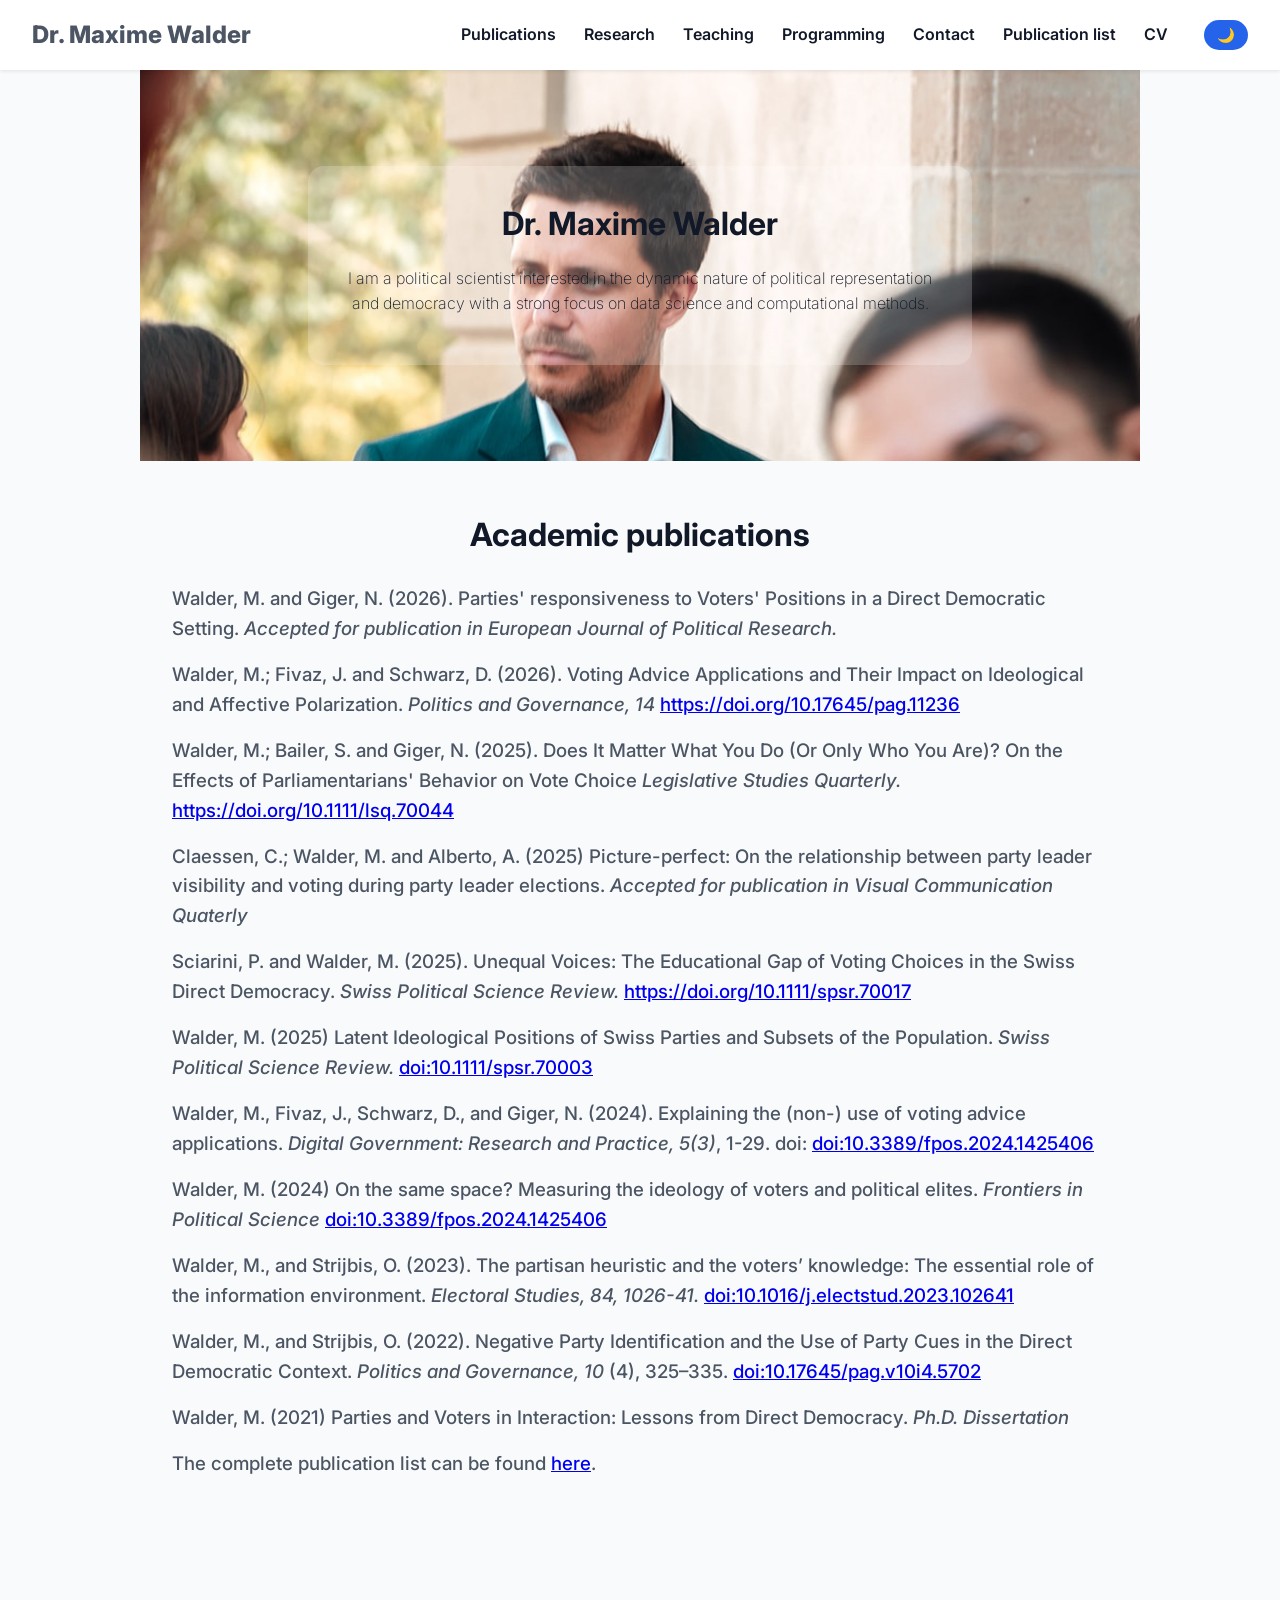
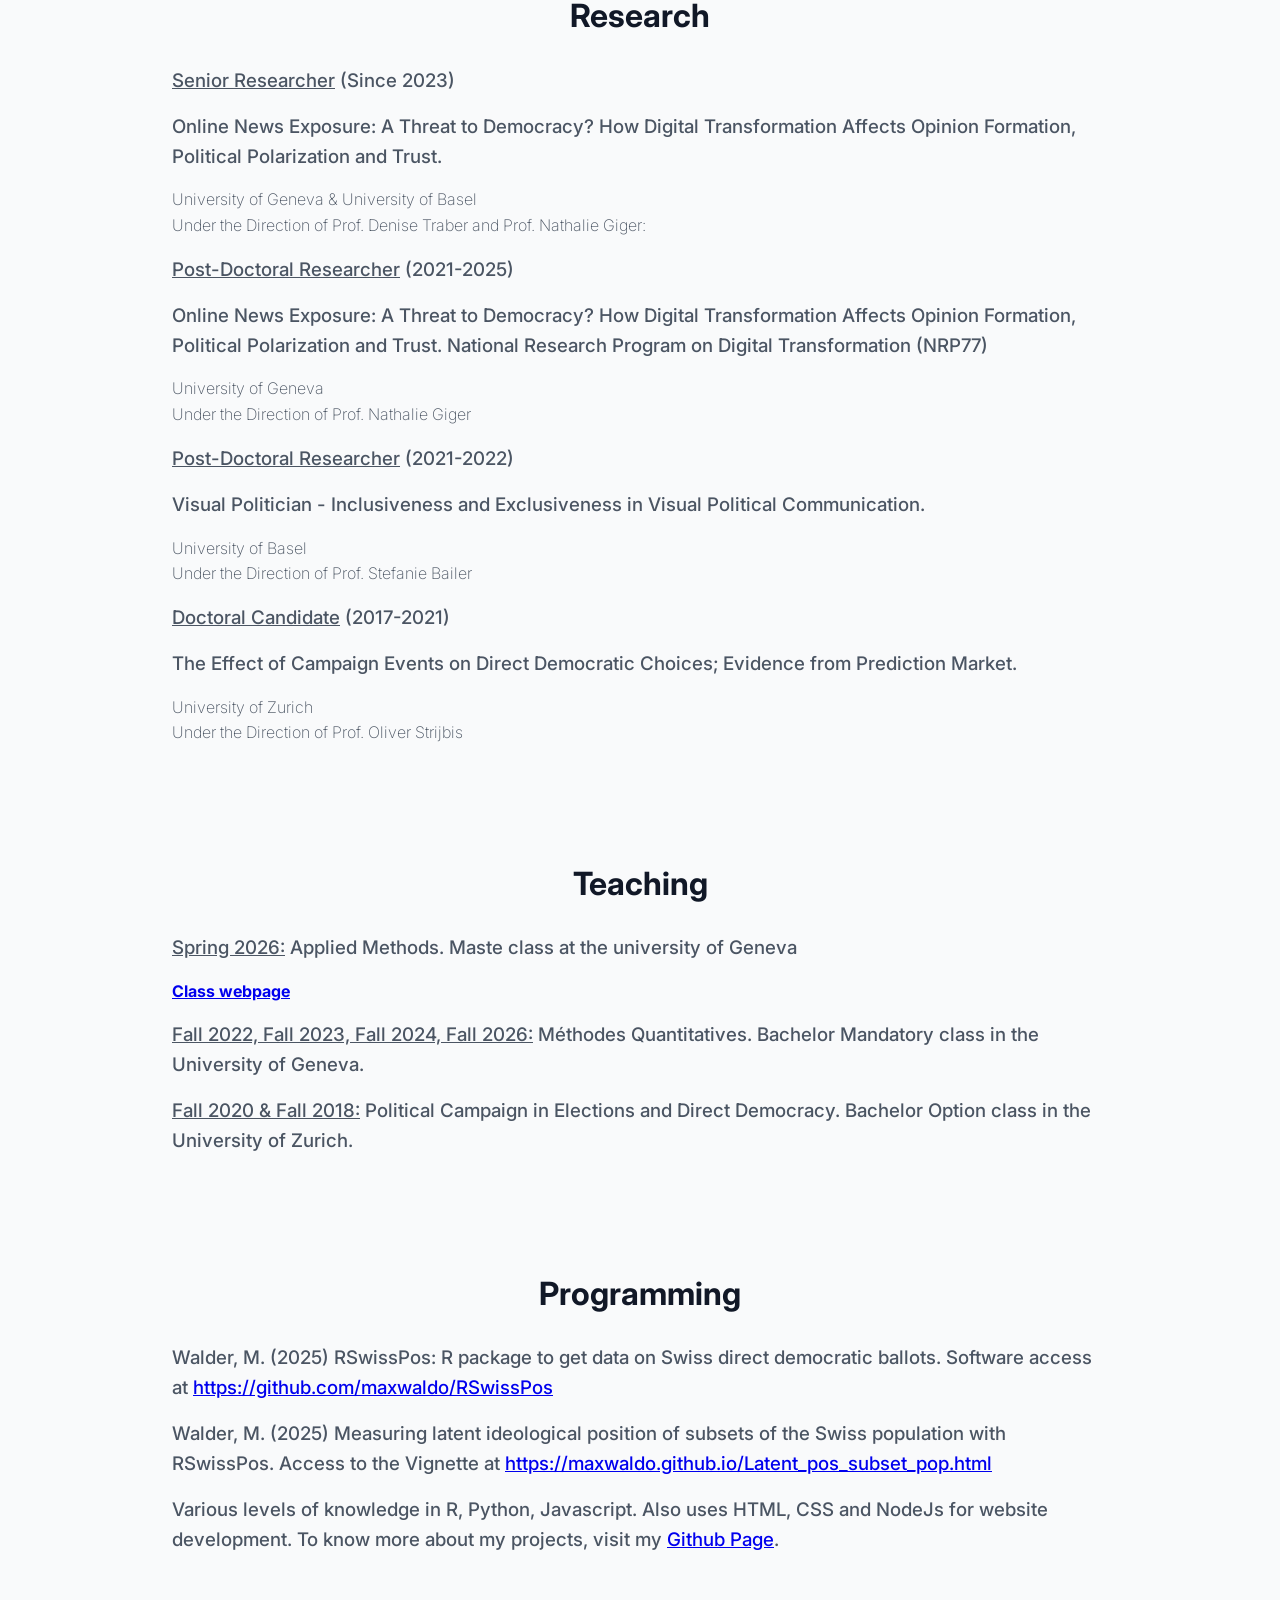
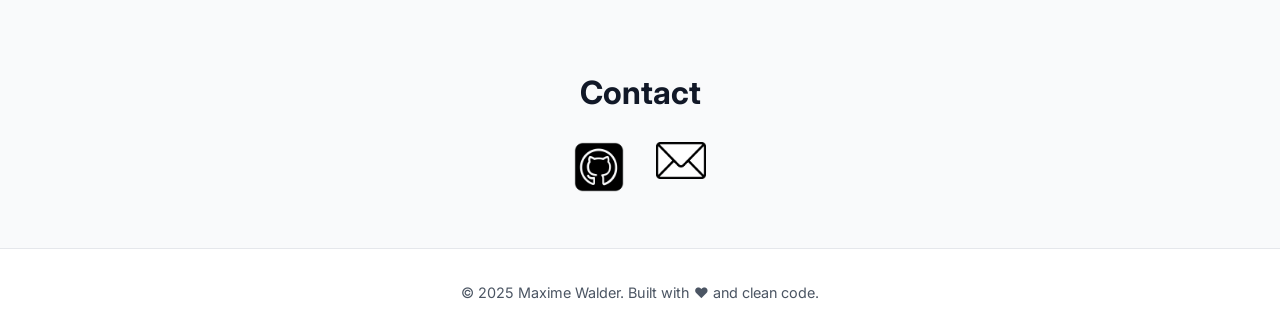
<file: index.html>
<!DOCTYPE html>
<html lang="en">
<head>
  <meta charset="UTF-8" />
  <meta name="viewport" content="width=device-width, initial-scale=1.0" />
  <title>Maxime Walder</title>
  <link href="https://fonts.googleapis.com/css2?family=Inter:wght@400;600;800&display=swap" rel="stylesheet">
  <style>
    :root {
      --bg: #f9fafb;
      --fg: #111827;
      --primary: #2563eb;
      --secondary: #4b5563;
      --card-bg: #ffffff;
    }
    body.dark {
      --bg: #111827;
      --fg: #f9fafb;
      --primary: #60a5fa;
      --secondary: #9ca3af;
      --card-bg: #1f2937;
    }

    * { margin: 0; padding: 0; box-sizing: border-box; }
    html { scroll-behavior: smooth; } /* ✅ Smooth scrolling */

    body {
      font-family: 'Inter', sans-serif;
      background: var(--bg);
      color: var(--fg);
      line-height: 1.6;
    }

    header {
      background: var(--card-bg);
      padding: 1rem 2rem;
      display: flex;
      justify-content: space-between;
      align-items: center;
      position: sticky;
      top: 0;
      z-index: 50;
      box-shadow: 0 1px 4px rgba(0,0,0,0.1);
    }
    header h1 {
      font-weight: 800;
      font-size: 1.5rem;
      color: var(--secondary);
    }
    nav a {
      margin-left: 1.5rem;
      text-decoration: none;
      font-weight: 600;
      color: var(--fg);
      transition: color 0.2s;
    }
    nav a:hover { color: var(--secondary); }

    .toggle-btn {
      margin-left: 2rem;
      padding: 0.4rem 0.8rem;
      border-radius: 9999px;
      border: none;
      background: var(--primary);
      color: white;
      cursor: pointer;
      font-size: 0.9rem;
      transition: background 0.2s;
    }
    .toggle-btn:hover { background: #1d4ed8; }

    section {
      padding: 3rem 2rem;
      max-width: 1000px;
      margin: 0 auto;
      opacity: 0;
      transform: translateY(30px);
      transition: opacity 0.8s ease, transform 0.8s ease;
    }
    section.visible {
      opacity: 1;
      transform: translateY(0);
    }

    section h1 {
      font-size: 2rem;
      font-weight: 700;
      margin-bottom: 1.5rem;
      text-align: center;
    }
    section h3 {
      margin: 1rem 0;
      font-weight: 500;
      color: var(--secondary);
    }

    section p {
      margin: 1rem 0;
      font-size: 1rem;
      font-weight: 200;
      color: var(--secondary);
    }

    /* ✅ Hero section with parallax */
    .hero {
      display: flex;
      flex-direction: column;
      align-items: center;
      text-align: center;
      padding: 6rem 2rem;
      background-image: url('FIOU8471_websize copy.png'); /* you can replace with a banner image */
      background-size: cover;
      background-position: center;
      background-attachment: fixed; /* creates parallax effect */
      color: var(--fg);
    }
    .hero-overlay {
      background: rgba(255,255,255,0.2); /* light overlay for readability */
      padding: 2rem;
      border-radius: 1rem;
      max-width: 700px;
    }
    body.dark .hero-overlay {
      background: rgba(0,0,0,0.6);
    }
    .hero h1 { margin-bottom: 1rem; }
    .hero p { max-width: 600px; color: var(--fg); }

    .contact-icons {
      display: flex;
      justify-content: center;
      gap: 2rem;
      margin-top: 1.5rem;
    }
    .contact-icons img {
      width: 50px;
      transition: transform 0.2s;
    }
    .contact-icons img:hover {
      transform: scale(1.1);
    }

    footer {
      text-align: center;
      padding: 2rem;
      background: var(--card-bg);
      border-top: 1px solid #e5e7eb;
      color: var(--secondary);
      font-size: 0.9rem;
    }
  </style>
</head>
<body>
  <header>
    <h1>Dr. Maxime Walder</h1>
    <nav>
      <a href="#Publications">Publications</a>
      <a href="#Research">Research</a>
      <a href="#Teaching">Teaching</a>
      <a href="#Programming">Programming</a>
      <a href="#Contact">Contact</a>
      <a href="/listpublication.pdf">Publication list</a>
      <a href="/cv.pdf">CV</a>
      <button class="toggle-btn" id="toggle-theme">🌙</button>
    </nav>
  </header>

  <section class="hero">
    <div class="hero-overlay">
      <h1>Dr. Maxime Walder</h1>
      <p>
        I am a political scientist interested in the dynamic nature of political representation 
        and democracy with a strong focus on data science and computational methods.
      </p>
    </div>
  </section>

  <section id="Publications">
    <h1>Academic publications</h1>
    <h3>Walder, M. and Giger, N.  (2026). Parties' responsiveness to Voters' Positions in a Direct Democratic Setting. <i>Accepted for publication in European Journal of Political Research.</i></h3>
    <h3>Walder, M.; Fivaz, J. and Schwarz, D.  (2026). Voting Advice Applications and Their Impact on Ideological and Affective Polarization. <i>Politics and Governance, 14</i> <a href=https://doi.org/10.17645/pag.11236>https://doi.org/10.17645/pag.11236</a></h3>
    <h3>Walder, M.; Bailer, S. and Giger, N.  (2025). Does It Matter What You Do (Or Only Who You Are)? On the
Effects of Parliamentarians' Behavior on Vote Choice <i>Legislative Studies Quarterly.</i> <a href="https://doi.org/10.1111/lsq.70044">https://doi.org/10.1111/lsq.70044</a></h3>
    <h3>Claessen, C.; Walder, M. and Alberto, A. (2025) Picture-perfect: On the relationship between party leader visibility and voting during party leader elections. <i>Accepted for publication in Visual Communication Quaterly</i></h3>
    <h3>Sciarini, P. and Walder, M. (2025). Unequal Voices: The Educational Gap of Voting Choices in the Swiss Direct Democracy. <i>Swiss Political Science Review.</i> <a href="https://doi.org/10.1111/spsr.70017">https://doi.org/10.1111/spsr.70017</a></h3>
    <h3>Walder, M. (2025) Latent Ideological Positions of Swiss Parties and Subsets of the Population. <i>Swiss Political Science Review.</i> <a href="https://doi.org/10.1111/spsr.70003">doi:10.1111/spsr.70003</a></h3>
    <h3>Walder, M., Fivaz, J., Schwarz, D., and Giger, N. (2024). Explaining the (non-) use of voting advice applications. <i>Digital Government: Research and Practice, 5(3)</i>, 1-29. doi: <a href="https://doi.org/10.3389/fpos.2024.1425406">doi:10.3389/fpos.2024.1425406</a></h3>
    <h3>Walder, M. (2024) On the same space? Measuring the ideology of voters and political elites. <i>Frontiers in Political Science</i> <a href="https://doi.org/10.3389/fpos.2024.1425406">doi:10.3389/fpos.2024.1425406</a></h3>
    <h3>Walder, M., and Strijbis, O. (2023). The partisan heuristic and the voters’ knowledge: The essential role of the information environment. <i>Electoral Studies, 84, 1026-41.</i> <a href="https://doi.org/10.1016/j.electstud.2023.102641">doi:10.1016/j.electstud.2023.102641</a></h3>
    <h3>Walder, M., and Strijbis, O. (2022). Negative Party Identification and the Use of Party Cues in the Direct Democratic Context.  <i>Politics and Governance, 10</i> (4), 325–335. <a href="https://doi.org/10.17645/pag.v10i4.5702">doi:10.17645/pag.v10i4.5702</a></h3>
    <h3>Walder, M. (2021) Parties and Voters in Interaction: Lessons from Direct Democracy. <i>Ph.D. Dissertation</i></h3>
    <h3>The complete publication list can be found <a href="/listpublication.pdf">here</a>.</h3>
  </section>

  <section id="Research">
    <h1>Research</h1>
    <h3><u>Senior Researcher</u> (Since 2023) </h3>
    <h3>Online News Exposure: A Threat to Democracy? How Digital Transformation Affects Opinion Formation, Political Polarization and Trust.</h3>
    <p>University of Geneva & University of Basel <br>
      Under the Direction of Prof. Denise Traber and Prof. Nathalie Giger:</p>
    
    <h3><u>Post-Doctoral Researcher</u> (2021-2025)</h3>
    <h3>Online News Exposure: A Threat to Democracy? How Digital Transformation Affects Opinion Formation, Political Polarization and Trust. National Research Program on Digital Transformation (NRP77)</h3>
    <p>University of Geneva <br> 
      Under the Direction of Prof. Nathalie Giger</p>

    <h3><u>Post-Doctoral Researcher</u> (2021-2022)
    <h3>Visual Politician - Inclusiveness and Exclusiveness in Visual Political Communication.</h3>
    <p>University of Basel <br> 
      Under the Direction of Prof. Stefanie Bailer</p>
    
    <h3><u>Doctoral Candidate</u> (2017-2021)</h3>
    <h3>The Effect of Campaign Events on Direct Democratic Choices; Evidence from Prediction Market.</h3>
    <p>University of Zurich <br> Under the Direction of Prof. Oliver Strijbis</p>
  </section>

  <section id="Teaching">
    <h1>Teaching</h1>
    <h3><u>Spring 2026:</u> Applied Methods. Maste class at the university of Geneva</h3>
    <h4><a href=AppliedMethods.html> Class webpage</a></h4>
    <h3><u>Fall 2022, Fall 2023, Fall 2024, Fall 2026:</u> Méthodes Quantitatives. Bachelor Mandatory class in the University of Geneva.</h3>
    <h3><u>Fall 2020 & Fall 2018:</u> Political Campaign in Elections and Direct Democracy. Bachelor Option class in the University of Zurich.</h3>
  </section>

  <section id="Programming">
    <h1>Programming</h1>
    <h3>Walder, M. (2025) RSwissPos: R package to get data on Swiss direct democratic ballots. Software access at <a href="https://github.com/maxwaldo/RSwissPos">https://github.com/maxwaldo/RSwissPos</a></h3>
    <h3>Walder, M. (2025) Measuring latent ideological position of subsets of the Swiss population with RSwissPos. Access to the Vignette at <a href="https://maxwaldo.github.io/Latent_pos_subset_pop.html">https://maxwaldo.github.io/Latent_pos_subset_pop.html</a></h3>
    <h3>Various levels of knowledge in R, Python, Javascript. Also uses HTML, CSS and NodeJs for website development. To know more about my projects, visit my <a href="https://github.com/maxwaldo">Github Page</a>.</h3>
  </section>

  <section id="Contact">
    <h1>Contact</h1>
    <div class="contact-icons">
      <a href="https://github.com/maxwaldo"><img src="githubicon.png" alt="Github"></a>
      <a href="mailto:maxime.walder@unige.ch"><img src="mailicon.png" alt="Email"></a>
    </div>
  </section>

  <footer>
    <p>© 2025 Maxime Walder. Built with ❤️ and clean code.</p>
  </footer>

  <script>
    // Dark mode toggle
    const btn = document.getElementById('toggle-theme');
    btn.addEventListener('click', () => {
      document.body.classList.toggle('dark');
      btn.textContent = document.body.classList.contains('dark') ? '☀️' : '🌙';
    });

    // Reveal sections on scroll
    const sections = document.querySelectorAll('section');
    const observer = new IntersectionObserver(entries => {
      entries.forEach(entry => {
        if (entry.isIntersecting) {
          entry.target.classList.add('visible');
        }
      });
    }, { threshold: 0.2 });

    sections.forEach(section => {
      observer.observe(section);
    });
  </script>
</body>
</html>
</file>
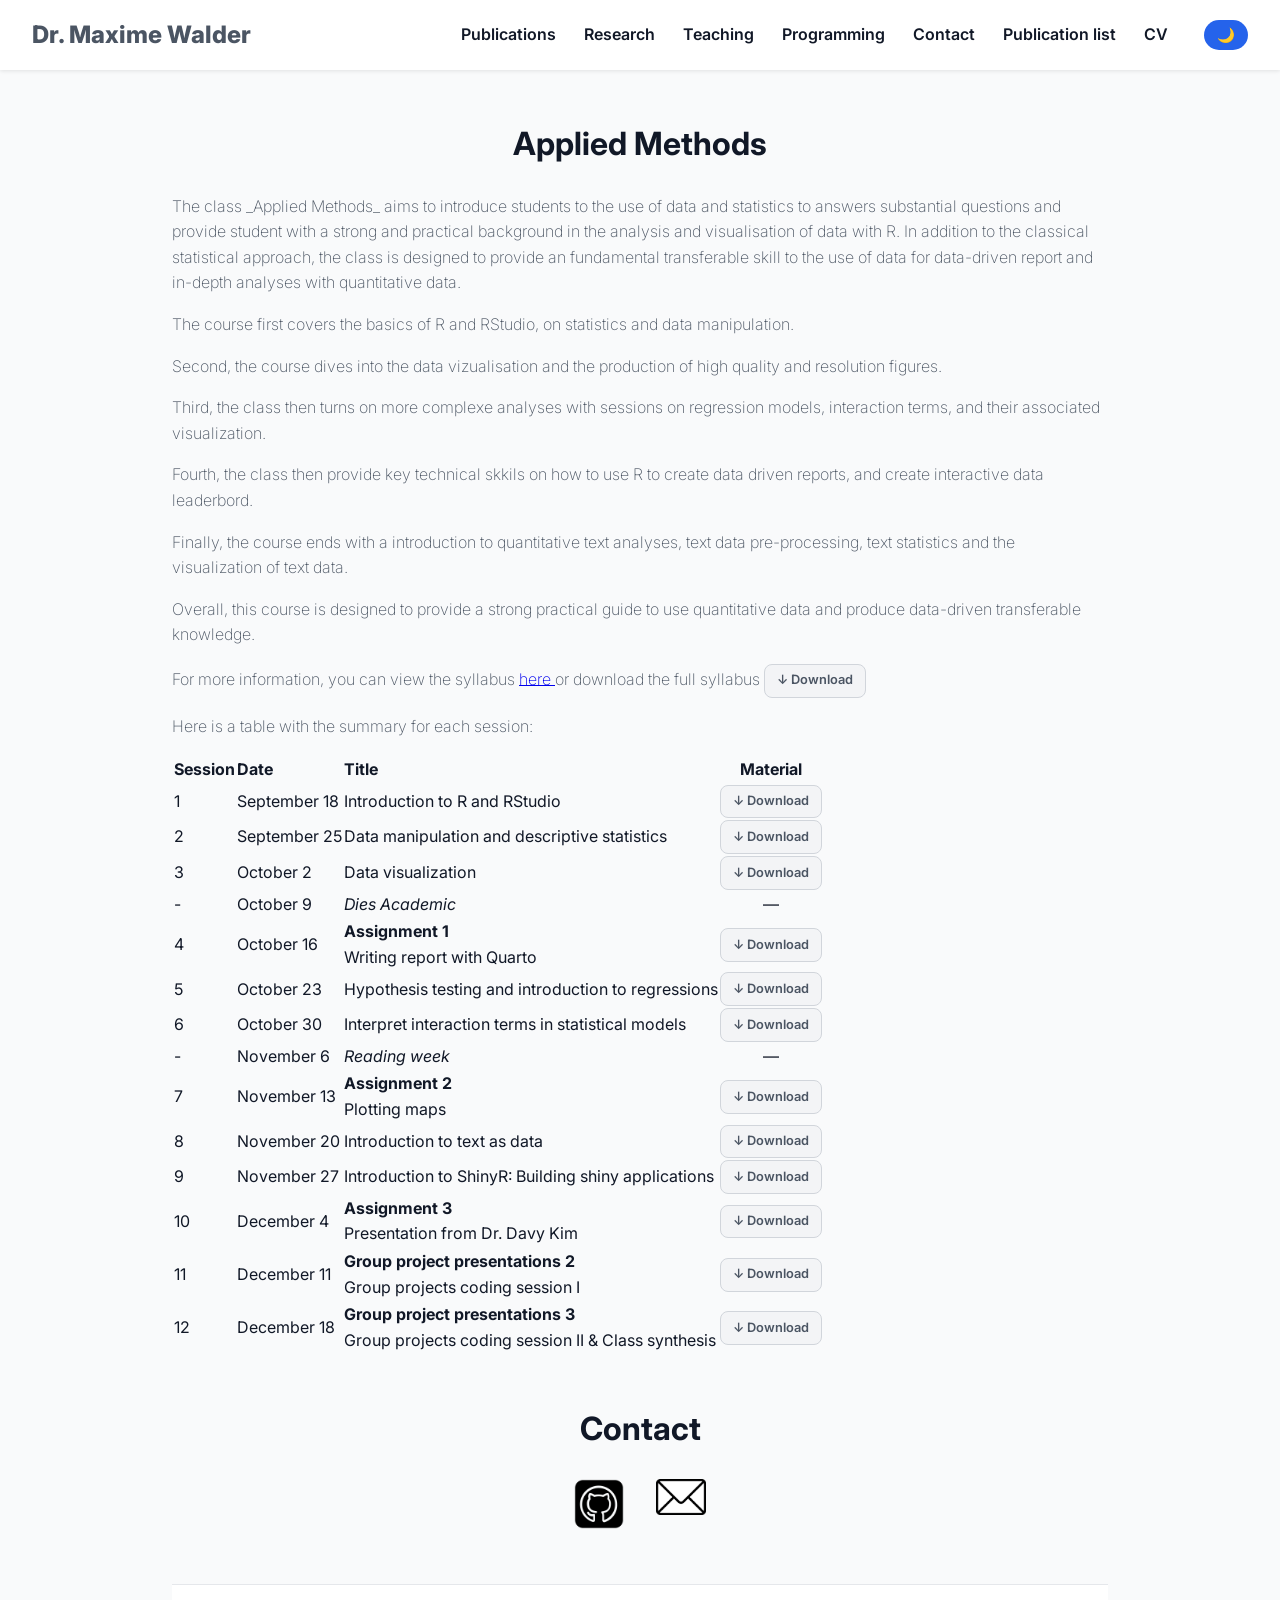
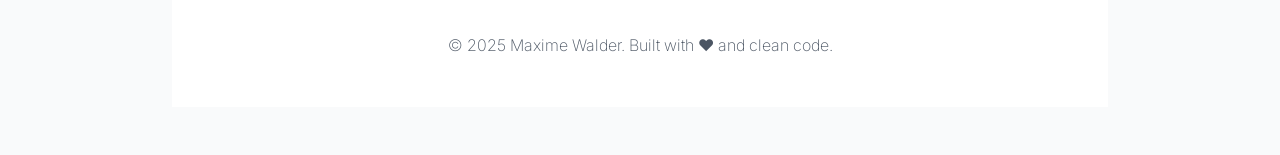
<file: AppliedMethods.html>
<!DOCTYPE html>
<html lang="en">
<head>
  <meta charset="UTF-8" />
  <meta name="viewport" content="width=device-width, initial-scale=1.0" />
  <title>Maxime Walder</title>
  <link href="https://fonts.googleapis.com/css2?family=Inter:wght@400;600;800&display=swap" rel="stylesheet">
  <style>
    :root {
      --bg: #f9fafb;
      --fg: #111827;
      --primary: #2563eb;
      --secondary: #4b5563;
      --card-bg: #ffffff;
    }
    body.dark {
      --bg: #111827;
      --fg: #f9fafb;
      --primary: #60a5fa;
      --secondary: #9ca3af;
      --card-bg: #1f2937;
    }

    * { margin: 0; padding: 0; box-sizing: border-box; }
    html { scroll-behavior: smooth; } /* ✅ Smooth scrolling */

    body {
      font-family: 'Inter', sans-serif;
      background: var(--bg);
      color: var(--fg);
      line-height: 1.6;
    }

    header {
      background: var(--card-bg);
      padding: 1rem 2rem;
      display: flex;
      justify-content: space-between;
      align-items: center;
      position: sticky;
      top: 0;
      z-index: 50;
      box-shadow: 0 1px 4px rgba(0,0,0,0.1);
    }
    header h1 {
      font-weight: 800;
      font-size: 1.5rem;
      color: var(--secondary);
    }
    nav a {
      margin-left: 1.5rem;
      text-decoration: none;
      font-weight: 600;
      color: var(--fg);
      transition: color 0.2s;
    }
    nav a:hover { color: var(--secondary); }

    .toggle-btn {
      margin-left: 2rem;
      padding: 0.4rem 0.8rem;
      border-radius: 9999px;
      border: none;
      background: var(--primary);
      color: white;
      cursor: pointer;
      font-size: 0.9rem;
      transition: background 0.2s;
    }
    .toggle-btn:hover { background: #1d4ed8; }

    section {
      padding: 3rem 2rem;
      max-width: 1000px;
      margin: 0 auto;
      opacity: 0;
      transform: translateY(30px);
      transition: opacity 0.8s ease, transform 0.8s ease;
    }
    section.visible {
      opacity: 1;
      transform: translateY(0);
    }

    section h1 {
      font-size: 2rem;
      font-weight: 700;
      margin-bottom: 1.5rem;
      text-align: center;
    }
    section h3 {
      margin: 1rem 0;
      font-weight: 500;
      color: var(--secondary);
    }

    section p {
      margin: 1rem 0;
      font-size: 1rem;
      font-weight: 200;
      color: var(--secondary);
    }

    /* ✅ Hero section with parallax */
    .hero {
      display: flex;
      flex-direction: column;
      align-items: center;
      text-align: center;
      padding: 6rem 2rem;
      background-image: url('FIOU8471_websize copy.png'); /* you can replace with a banner image */
      background-size: cover;
      background-position: center;
      background-attachment: fixed; /* creates parallax effect */
      color: var(--fg);
    }
    .hero-overlay {
      background: rgba(255,255,255,0.2); /* light overlay for readability */
      padding: 2rem;
      border-radius: 1rem;
      max-width: 700px;
    }
    body.dark .hero-overlay {
      background: rgba(0,0,0,0.6);
    }
    .hero h1 { margin-bottom: 1rem; }
    .hero p { max-width: 600px; color: var(--fg); }

    .contact-icons {
      display: flex;
      justify-content: center;
      gap: 2rem;
      margin-top: 1.5rem;
    }
    .contact-icons img {
      width: 50px;
      transition: transform 0.2s;
    }
    .contact-icons img:hover {
      transform: scale(1.1);
    }

    footer {
      text-align: center;
      padding: 2rem;
      background: var(--card-bg);
      border-top: 1px solid #e5e7eb;
      color: var(--secondary);
      font-size: 0.9rem;
    }

    .download-btn {
      display: inline-flex;
      align-items: center;
      gap: 0.4rem;
    
      padding: 0.35rem 0.75rem;
      border-radius: 0.5rem;
    
      background: #f3f4f6;
      color: #4b5563;
      border: 1px solid #d1d5db;
    
      text-decoration: none;
      font-size: 0.8rem;
      font-weight: 600;
    
      transition: all 0.2s ease;
    }
    
    .download-btn:hover {
      background: #e5e7eb;
      color: #111827;
      border-color: #9ca3af;
      transform: translateY(-1px);
    }
    
    body.dark .download-btn {
      background: #374151;
      color: #e5e7eb;
      border-color: #4b5563;
    }
    
    body.dark .download-btn:hover {
      background: #4b5563;
      color: #ffffff;
      border-color: #6b7280;
    }
    
  </style>
</head>
<body>
  <header>
    <h1>Dr. Maxime Walder</h1>
    <nav>
      <a href="index.html#Publications">Publications</a>
      <a href="index.html#Research">Research</a>
      <a href="index.html#Teaching">Teaching</a>
      <a href="index.html#Programming">Programming</a>
      <a href="index.html#Contact">Contact</a>
      <a href="/listpublication.pdf">Publication list</a>
      <a href="/cv.pdf">CV</a>
      <button class="toggle-btn" id="toggle-theme">🌙</button>
    </nav>
  </header>

  <section id="Publications">
    <h1>Applied Methods</h1>

<p>The class _Applied Methods_ aims to introduce students to the use of data and statistics to answers substantial questions and provide student with a strong and practical background in the analysis and visualisation of data with R. In addition to the classical statistical approach, the class is designed to provide an fundamental transferable skill to the use of data for data-driven report and in-depth analyses with quantitative data.</p> 

<p>The course first covers the basics of R and RStudio, on statistics and data manipulation.</p> 

<p>Second, the course dives into the data vizualisation and the production of high quality and resolution figures. </p>

<p>Third, the class then turns on more complexe analyses with sessions on regression models, interaction terms, and their associated visualization. </p>

<p>Fourth, the class then provide key technical skkils on how to use R to create data driven reports, and create interactive data leaderbord. </p>

<p>Finally, the course ends with a introduction to quantitative text analyses, text data pre-processing, text statistics and the visualization of text data. </p>

<p>Overall, this course is designed to provide a strong practical guide to use quantitative data and produce data-driven transferable knowledge.</p>

<p>For more information, you can view the syllabus <a href="Syllabus.html"> here </a> or download the full syllabus <a href="/Syllabus.html" download class="download-btn" download>
          ↓ Download
        </a></p>

<p>Here is a table with the summary for each session:</p>

  <table>
  <thead>
    <tr>
      <th style="text-align: left;">Session</th>
      <th style="text-align: left;">Date</th>
      <th style="text-align: left;">Title</th>
      <th style="text-align: center;">Material</th>
    </tr>
  </thead>

  <tbody>
    <tr>
      <td>1</td>
      <td>September 18</td>
      <td>Introduction to R and RStudio</td>
      <td style="text-align: center;">
        <a href="Session 1.zip" class="download-btn" download>
          ↓ Download
        </a>
      </td>
    </tr>

    <tr>
      <td>2</td>
      <td>September 25</td>
      <td>Data manipulation and descriptive statistics</td>
      <td style="text-align: center;">
        <a href="Session 2.zip" class="download-btn" download>
          ↓ Download
        </a>
      </td>
    </tr>

    <tr>
      <td>3</td>
      <td>October 2</td>
      <td>Data visualization</td>
      <td style="text-align: center;">
        <a href="Session 3.zip" class="download-btn" download>
          ↓ Download
        </a>
      </td>
    </tr>

    <tr>
      <td>-</td>
      <td>October 9</td>
      <td><em>Dies Academic</em></td>
      <td style="text-align: center;">—</td>
    </tr>

    <tr>
      <td>4</td>
      <td>October 16</td>
      <td><strong>Assignment 1</strong><br>Writing report with Quarto</td>
      <td style="text-align: center;">
        <a href="downloads/session_04.zip" class="download-btn" download>
          ↓ Download
        </a>
      </td>
    </tr>

    <tr>
      <td>5</td>
      <td>October 23</td>
      <td>Hypothesis testing and introduction to regressions</td>
      <td style="text-align: center;">
        <a href="Session 5.zip" class="download-btn" download>
          ↓ Download
        </a>
      </td>
    </tr>

    <tr>
      <td>6</td>
      <td>October 30</td>
      <td>Interpret interaction terms in statistical models</td>
      <td style="text-align: center;">
        <a href="Session 6.zip" class="download-btn" download>
          ↓ Download
        </a>
      </td>
    </tr>

    <tr>
      <td>-</td>
      <td>November 6</td>
      <td><em>Reading week</em></td>
      <td style="text-align: center;">—</td>
    </tr>

    <tr>
      <td>7</td>
      <td>November 13</td>
      <td><strong>Assignment 2</strong><br>Plotting maps</td>
      <td style="text-align: center;">
        <a href="Session 7.zip" class="download-btn" download>
          ↓ Download
        </a>
      </td>
    </tr>

    <tr>
      <td>8</td>
      <td>November 20</td>
      <td>Introduction to text as data</td>
      <td style="text-align: center;">
        <a href="Session 8.zip" class="download-btn" download>
          ↓ Download
        </a>
      </td>
    </tr>

    <tr>
      <td>9</td>
      <td>November 27</td>
      <td>Introduction to ShinyR: Building shiny applications</td>
      <td style="text-align: center;">
        <a href="downloads/session_09.zip" class="download-btn" download>
          ↓ Download
        </a>
      </td>
    </tr>

    <tr>
      <td>10</td>
      <td>December 4</td>
      <td><strong>Assignment 3</strong><br>Presentation from Dr. Davy Kim</td>
      <td style="text-align: center;">
        <a href="downloads/session_10.zip" class="download-btn" download>
          ↓ Download
        </a>
      </td>
    </tr>

    <tr>
      <td>11</td>
      <td>December 11</td>
      <td><strong>Group project presentations 2</strong><br>Group projects coding session I</td>
      <td style="text-align: center;">
        <a href="downloads/session_11.zip" class="download-btn" download>
          ↓ Download
        </a>
      </td>
    </tr>

    <tr>
      <td>12</td>
      <td>December 18</td>
      <td><strong>Group project presentations 3</strong><br>Group projects coding session II & Class synthesis</td>
      <td style="text-align: center;">
        <a href="downloads/session_12.zip" class="download-btn" download>
          ↓ Download
        </a>
      </td>
    </tr>
  </tbody>
</table>

  <section id="Contact">
    <h1>Contact</h1>
    <div class="contact-icons">
      <a href="https://github.com/maxwaldo"><img src="githubicon.png" alt="Github"></a>
      <a href="mailto:maxime.walder@unige.ch"><img src="mailicon.png" alt="Email"></a>
    </div>
  </section>

  <footer>
    <p>© 2025 Maxime Walder. Built with ❤️ and clean code.</p>
  </footer>

  <script>
    // Dark mode toggle
    const btn = document.getElementById('toggle-theme');
    btn.addEventListener('click', () => {
      document.body.classList.toggle('dark');
      btn.textContent = document.body.classList.contains('dark') ? '☀️' : '🌙';
    });

    // Reveal sections on scroll
    const sections = document.querySelectorAll('section');
    const observer = new IntersectionObserver(entries => {
      entries.forEach(entry => {
        if (entry.isIntersecting) {
          entry.target.classList.add('visible');
        }
      });
    }, { threshold: 0.2 });

    sections.forEach(section => {
      observer.observe(section);
    });
  </script>
</body>
</html>
</file>
